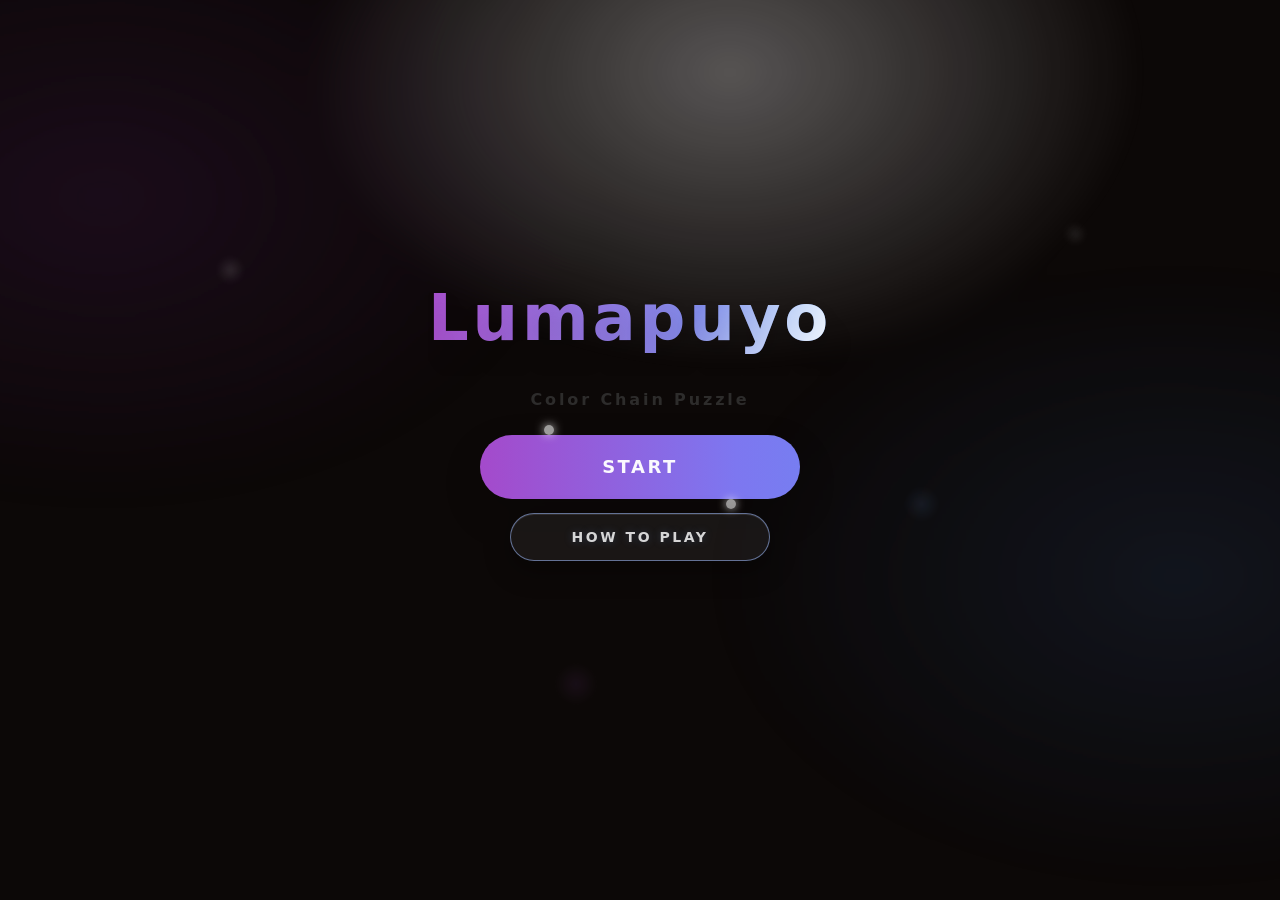
<file: index.html>
<!DOCTYPE html>
<html lang="ja">

<head>
    <meta charset="UTF-8">
    <meta name="viewport" content="width=device-width, initial-scale=1.0">
    <title>Lumapuyo</title>

    <script src="src/top.js" defer></script>
    <link rel="stylesheet" href="css/top.css">
</head>

<body>
    <div class="titleScreen" id="titleScreen">
        <div class="sparkLayer" aria-hidden="true"></div>
        <div class="titleInner">
            <h1 class="logo"><span data-text="Lumapuyo">Lumapuyo</span></h1>
            <p class="subtitle">Color Chain Puzzle</p>

            <button class="startBtn" id="startBtn">START</button>
            <button class="howBtn" id="howBtn">HOW TO PLAY</button>
        </div>
    </div>

    <div class="modal" id="howModal" aria-hidden="true">
        <div class="modal__backdrop" data-close></div>

        <div class="modal__panel" role="dialog" aria-modal="true" aria-labelledby="howTitle">
            <button class="modal__close" type="button" aria-label="閉じる" data-close>×</button>

            <h2 class="modal__title" id="howTitle">操作方法</h2>

            <div class="modal__content">
                <ol class="howList">
                    <li class="pcOnly">← →：移動</li>
                    <li class="pcOnly">↑：左回転</li>
                    <li class="pcOnly">Z：右回転</li>
                    <li class="pcOnly">↓：落下加速</li>
                    <li class="pcOnly">同じ色を4つ以上つなげると消える</li>
                    <li class="pcOnly">連鎖するとスコアUP！</li>
                    <li class="pcOnly">詰まったら R でリトライ / T でタイトル画面に戻る</li>
                </ol>
                <div class="howNote">
                    <div class="howNote__title">スマホ操作</div>
                    <div class="howNote__body">
                        左右スワイプ = 移動<br>
                        下スワイプ = 落下加速<br>
                        タップ = 回転<br>
                        長押し = 連続落下
                    </div>
                </div>

                <div class="modal__actions">
                    <button class="modal__btn" type="button" data-close>OK</button>
                </div>
            </div>
        </div>
    </div>

</body>

</html>
</file>
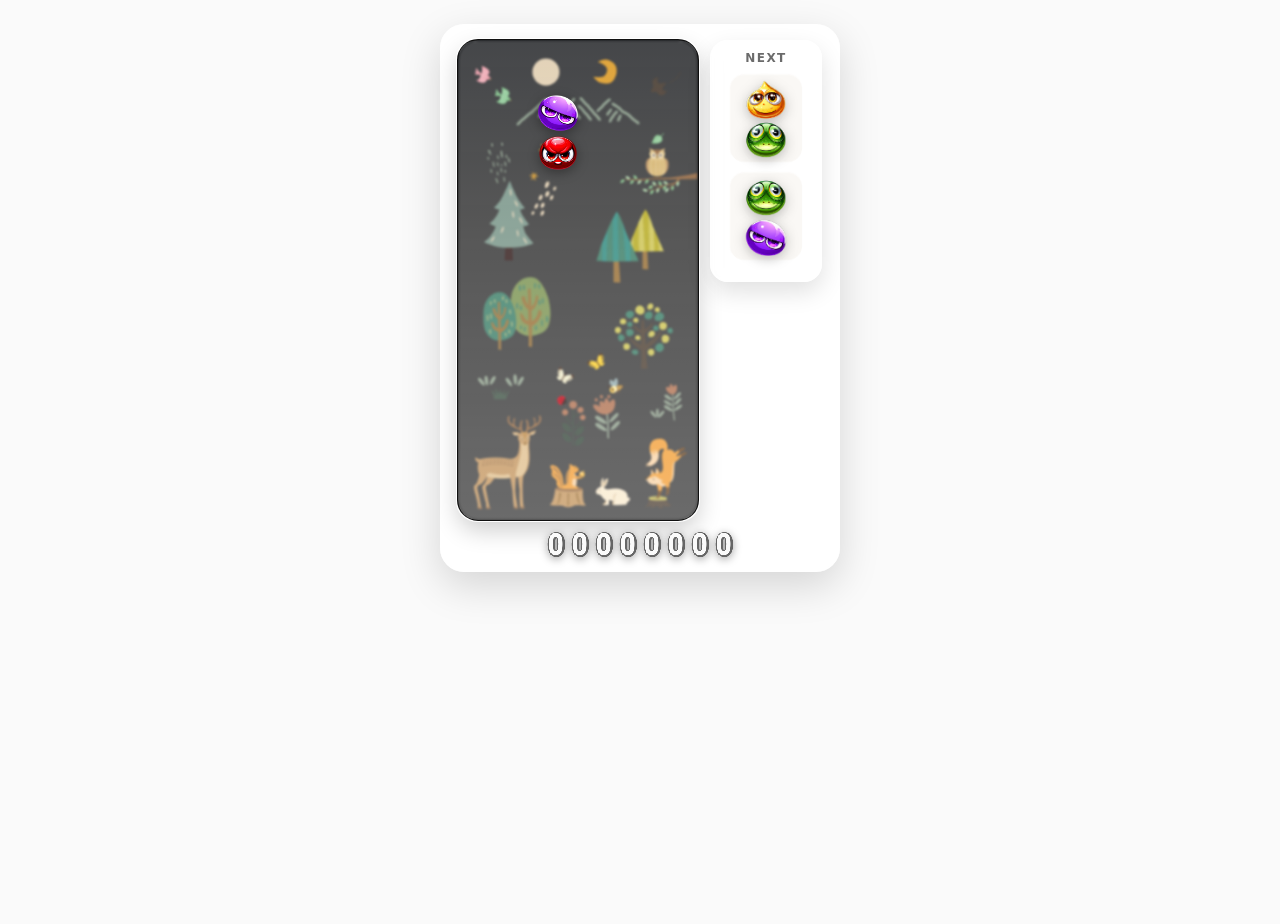
<file: game.html>
<!DOCTYPE html>
<html lang="ja">

<head>
    <meta charset="UTF-8">
    <meta name="viewport" content="width=device-width, initial-scale=1.0">
    <title>Lumapuyo</title>
    <script src="src/config.js"></script>
    <script src="src/image.js"></script>
    <script src="src/stage.js"></script>
    <script src="src/player.js"></script>
    <script src="src/touch.js"></script>
    <script src="src/effects.js"></script>
    <script src="src/game.js"></script>
    <link rel="stylesheet" href="css/game.css" />
</head>

<body>
    <div class="gameFrame">
        <div class="playRow">
            <div class="stageWrap">
                <div id="stage" tabindex="0"></div>
                <div id="uiLayer" aria-hidden="true"></div>
            </div>

            <div id="next"></div>
        </div>
        <div id="score"></div>
    </div>

    <div style="display: none">
        <img src="img/puyo_1.png" id="puyo_1">
        <img src="img/puyo_2.png" id="puyo_2">
        <img src="img/puyo_3.png" id="puyo_3">
        <img src="img/puyo_4.png" id="puyo_4">
        <img src="img/puyo_5.png" id="puyo_5">
        <img src="img/zenkeshi.png" id="zenkeshi">
        <img src="img/batankyu.png" id="batankyu">
    </div>
</body>

</html>
</file>
<file: css/top.css>
body {
    margin: 0;
}

.titleScreen {
    position: relative;
    isolation: isolate;
    display: grid;
    place-items: center;
    background: #0c0807;
    overflow: hidden;
    min-height: 100svh;
    transform-origin: 50% 45%;
    transition: transform 520ms cubic-bezier(.22, 1, .36, 1);
}

.titleScreen::before {
    content: "";
    position: absolute;
    inset: -20%;
    z-index: 0;
    pointer-events: none;

    background:
        radial-gradient(900px 600px at 20% 30%, rgba(164, 74, 203, .10), transparent 55%),
        radial-gradient(900px 600px at 80% 60%, rgba(90, 157, 245, .10), transparent 55%),
        radial-gradient(700px 500px at 55% 20%, rgba(255, 255, 255, .35), transparent 60%);
    filter: blur(10px) saturate(1.15) contrast(1.05);
    opacity: .9;

    animation: bgDrift 12s ease-in-out infinite;
    will-change: transform;
}

@keyframes bgDrift {

    0%,
    100% {
        transform: translate3d(0, 0, 0) scale(1);
    }

    50% {
        transform: translate3d(-2%, 1%, 0) scale(1.03);
    }
}

.titleScreen::after {
    content: "";
    position: absolute;
    inset: 0;
    z-index: 0;
    pointer-events: none;
    mix-blend-mode: screen;

    filter:
        drop-shadow(0 0 10px rgba(255, 255, 255, .22)) drop-shadow(0 0 18px rgba(90, 157, 245, .14)) drop-shadow(0 0 18px rgba(164, 74, 203, .12));
    opacity: var(--p-opacity, .72);

    animation:
        particles 9s ease-in-out infinite,
        twinkle 1.6s steps(2, end) infinite;

    will-change: transform;
}

@keyframes particles {

    0%,
    100% {
        transform: translate3d(0, 0, 0);
    }

    50% {
        transform: translate3d(12px, -10px, 0);
    }
}

@keyframes twinkle {

    0%,
    100% {
        filter: blur(.2px) brightness(1) contrast(1);
    }

    50% {
        filter: blur(.15px) brightness(1.18) contrast(1.08);
    }
}

.titleInner {
    position: relative;
    z-index: 1;
    display: flex;
    flex-direction: column;
    align-items: center;
    justify-content: center;
    padding: 40px 22px;
    transform: translateY(clamp(-32px, -3vh, -12px)) translateY(8px);
    opacity: 0;
    animation: fadeInTitle 900ms cubic-bezier(.22, 1, .36, 1) forwards;
    animation-delay: 200ms;
}

@keyframes fadeInTitle {
    0% {
        opacity: 0;
        transform: translateY(clamp(-32px, -3vh, -12px)) translateY(12px);
    }

    100% {
        opacity: 1;
        transform: translateY(clamp(-32px, -3vh, -12px)) translateY(0);
    }
}

.logo {
    margin: 0 auto;
    font: 900 64px/1.05 system-ui, "Zen Maru Gothic";
    letter-spacing: 0.06em;
    position: relative;
    display: inline-block;
    overflow: hidden;
    border-radius: 14px;
}

.logo span {
    position: relative;
    display: inline-block;
    padding: 12px 10px;

    color: transparent;
    -webkit-text-fill-color: transparent;

    animation:
        floatLogo 4.2s ease-in-out infinite,
        shadowBreath 4.2s ease-in-out infinite;
    animation-delay: 1.2s;
    animation-fill-mode: both;
    will-change: transform;
}

@keyframes floatLogo {

    0%,
    100% {
        transform: translateY(0);
    }

    50% {
        transform: translateY(-3px);
    }
}

@keyframes shadowBreath {

    0%,
    100% {
        text-shadow: 0 10px 22px rgba(0, 0, 0, .08);
    }

    50% {
        text-shadow: 0 14px 26px rgba(0, 0, 0, .12);
    }
}

.logo span::before {
    content: attr(data-text);
    position: absolute;
    inset: 0;
    z-index: 1;

    background: linear-gradient(90deg, #a44acb, #5a9df5);
    -webkit-background-clip: text;
    -webkit-text-fill-color: transparent;

    text-shadow: 0 10px 22px rgba(0, 0, 0, .08);
    pointer-events: none;
}

.logo span::after {
    content: attr(data-text);
    position: absolute;
    inset: 0;
    z-index: 2;
    pointer-events: none;

    background: linear-gradient(120deg,
            rgba(255, 255, 255, 0) 0%,
            rgba(255, 255, 255, .10) 38%,
            rgba(255, 255, 255, .95) 50%,
            rgba(255, 255, 255, .10) 62%,
            rgba(255, 255, 255, 0) 100%);

    background-size: 260% 100%;
    background-position: -140% 0;

    -webkit-background-clip: text;
    -webkit-text-fill-color: transparent;

    mix-blend-mode: screen;
    opacity: .95;
    filter: blur(0.6px);

    animation: titleShineBG 3.2s ease-in-out infinite;
}

.logo.pause span::after {
    animation: none;
}

@keyframes titleShineBG {
    0% {
        background-position: 140% 0;
    }

    40% {
        background-position: -180% 0;
    }

    100% {
        background-position: -180% 0;
    }
}

.subtitle {
    margin: 14px 0 26px;
    font: 700 16px/1.2 system-ui, "Noto Sans JP";
    letter-spacing: 0.18em;
    color: rgba(58, 58, 58, .72);
    animation-delay: 0.35s;
}

.startBtn {
    -webkit-tap-highlight-color: transparent;
    outline: none;
    -webkit-appearance: none;
    appearance: none;
    position: relative;
    width: min(320px, 86vw);
    height: 64px;
    border: none;
    border-radius: 999px;

    background: linear-gradient(90deg, #a44acb 0%, #7d77f0 40%, #5a9df5 100%);
    background-size: 200% 100%;
    background-position: 0% 50%;

    color: rgba(255, 255, 255, .96);
    font: 800 18px/1 system-ui, "Noto Sans JP";
    letter-spacing: 0.14em;
    cursor: pointer;
    box-shadow: 0 16px 40px rgba(0, 0, 0, .16);

    transition: transform .12s ease, box-shadow .12s ease, filter .12s ease,
        background-position .6s ease;

    animation: btnShine 6s ease-in-out infinite;
}

.startBtn:hover {
    transform: translateY(-1px);
    filter: brightness(1.03);
    box-shadow: 0 18px 46px rgba(0, 0, 0, .18);
    background-position: 100% 50%;
}

.startBtn:active {
    transform: translateY(1px) scale(0.99);
    box-shadow: 0 12px 30px rgba(0, 0, 0, .14);
}

@keyframes btnShine {
    0% {
        background-position: 0% 50%;
    }

    50% {
        background-position: 100% 50%;
    }

    100% {
        background-position: 0% 50%;
    }
}

@media (max-width: 480px) {
    .logo {
        font-size: 48px;
    }
}

.startBtn::before,
.startBtn::after {
    content: "";
    position: absolute;
    width: 10px;
    height: 10px;
    border-radius: 50%;
    background: rgba(255, 255, 255, 0.6);
    box-shadow: 0 0 10px rgba(255, 255, 255, 0.8);
    animation: sparkle 2s infinite ease-in-out;
}

.startBtn::before {
    top: -10px;
    left: 20%;
}

.startBtn::after {
    bottom: -10px;
    right: 20%;
}

@keyframes sparkle {

    0%,
    100% {
        transform: scale(1);
        opacity: 0.6;
    }

    50% {
        transform: scale(1.5);
        opacity: 1;
    }
}

.startBtn:focus-visible {
    outline: none;
    box-shadow:
        0 0 0 4px rgba(90, 157, 245, .22),
        0 16px 40px rgba(0, 0, 0, .16);
}

.howBtn {
    position: relative;
    overflow: hidden;
    isolation: isolate;
    z-index: 0;
    margin-top: 14px;
    width: min(260px, 70vw);
    height: 48px;
    border-radius: 999px;

    border: 1px solid rgba(160, 190, 255, .55);
    background: rgba(255, 255, 255, .06);

    color: rgba(255, 255, 255, .82);

    font: 700 14px/1 system-ui, "Noto Sans JP";
    letter-spacing: .18em;
    cursor: pointer;

    box-shadow:
        0 10px 26px rgba(0, 0, 0, .35),
        inset 0 1px 0 rgba(255, 255, 255, .10);

    transition:
        background .25s ease,
        color .25s ease,
        border-color .25s ease,
        transform .12s ease,
        box-shadow .25s ease;
    text-shadow: 0 0 10px rgba(120, 170, 255, .22);
}

.howBtn::before {
    content: "";
    position: absolute;
    top: -30%;
    left: -60%;
    width: 45%;
    height: 160%;
    pointer-events: none;
    z-index: 0;

    background: linear-gradient(120deg,
            transparent 0%,
            rgba(255, 255, 255, .0) 30%,
            rgba(255, 255, 255, .55) 50%,
            rgba(255, 255, 255, .0) 70%,
            transparent 100%);

    transform: skewX(-20deg);
    opacity: 0;
    transition: opacity .2s ease;
}

.howBtn:hover {
    background: rgba(255, 255, 255, .10);
    border-color: rgba(160, 190, 255, .80);
    color: rgba(255, 255, 255, .92);
    transform: translateY(-1px);
    box-shadow:
        0 14px 32px rgba(0, 0, 0, .45),
        inset 0 1px 0 rgba(255, 255, 255, .14);
}

.howBtn:hover::before {
    opacity: 1;
    animation: howShine 850ms cubic-bezier(.22, 1, .36, 1) 1;
    animation-fill-mode: both;
}

.howBtn:active {
    transform: translateY(1px);
    background: rgba(255, 255, 255, .08);
}

@keyframes howShine {
    0% {
        left: -60%;
    }

    100% {
        left: 120%;
    }
}

.howBtn:active {
    transform: translateY(1px);
}

.howBtn:active::before {
    opacity: 1;
    animation: howShine 520ms cubic-bezier(.22, 1, .36, 1) 1;
}

@media(max-width:480px) {
    .howBtn {
        margin-top: 18px;
    }
}

.modal {
    position: fixed;
    inset: 0;
    z-index: 50;
    display: grid;
    place-items: center;
    opacity: 0;
    pointer-events: none;
    transition: opacity .22s cubic-bezier(.22, 1, .36, 1);
}

.modal.is-open {
    opacity: 1;
    pointer-events: auto;
}

.modal__backdrop {
    position: absolute;
    inset: 0;
    background: rgba(20, 20, 28, .35);
    backdrop-filter: blur(6px);
}

.modal__panel {
    position: relative;
    width: min(520px, calc(100vw - 48px));
    border-radius: 22px;
    padding: 18px 18px 16px;
    background: rgba(255, 255, 255, .86);
    box-shadow: 0 20px 60px rgba(0, 0, 0, .22);
    border: 1px solid rgba(90, 157, 245, .18);
    transform: translateY(10px) scale(.98);
    transition: transform .22s cubic-bezier(.22, 1, .36, 1);
    z-index: 1;
    margin: 0 auto;
}

.modal.is-open .modal__panel {
    transform: translateY(0) scale(1);
}

.modal__title {
    margin: 6px 0 10px;
    font: 900 18px/1.2 system-ui, "Noto Sans JP";
    letter-spacing: .12em;
    color: rgba(58, 58, 58, .82);
    text-align: center;
}

.modal__content {
    padding: 10px 12px 6px;
    opacity: 0;
    transform: translateY(6px);
    transition: .25s ease;
}

.modal.is-open .modal__content {
    opacity: 1;
    transform: translateY(0);
}

.howList {
    margin: 0;
    padding-left: 1.2em;
    color: rgba(58, 58, 58, .78);
    font: 600 14px/1.7 system-ui, "Noto Sans JP";
}

.howNote {
    margin: 10px 0 0;
    text-align: center;
    font-size: 13px;
    font-weight: 700;
    letter-spacing: .08em;
}

.howNote__title {
    font-size: 13px;
    font-weight: 800;
    letter-spacing: .10em;
    color: rgba(58, 58, 58, .70);
}

.howNote__body {
    margin-top: 6px;
    font-size: 13px;
    font-weight: 700;
    letter-spacing: .06em;
    color: rgba(58, 58, 58, .55);
    line-height: 1.7;
}

.modal__actions {
    display: flex;
    justify-content: center;
    padding: 10px 0 2px;
}

.modal__btn {
    width: min(220px, 70vw);
    height: 44px;
    border: none;
    border-radius: 999px;
    background: linear-gradient(90deg, rgba(164, 74, 203, .85), rgba(90, 157, 245, .85));
    color: rgba(255, 255, 255, .96);
    font: 800 14px/1 system-ui, "Noto Sans JP";
    letter-spacing: .16em;
    cursor: pointer;
    box-shadow: 0 12px 28px rgba(0, 0, 0, .14);
}

.modal__close {
    position: absolute;
    top: 10px;
    right: 10px;
    width: 38px;
    height: 38px;
    border: none;
    border-radius: 12px;
    background: rgba(250, 248, 244, .7);
    color: rgba(58, 58, 58, .7);
    cursor: pointer;
    box-shadow: inset 0 1px 0 rgba(255, 255, 255, .6);
}

#titleScreen {
    opacity: 1;
    transform: translateZ(0) scale(1);
    transform-origin: center;
    filter: blur(0);
    transition:
        opacity 420ms cubic-bezier(.22, 1, .36, 1),
        transform 420ms cubic-bezier(.22, 1, .36, 1),
        filter 420ms cubic-bezier(.22, 1, .36, 1);
    will-change: opacity, transform, filter;
    will-change: transform, filter;
}

body.isModalOpen #titleScreen {
    transform: translateZ(0) scale(0.98);
    filter: blur(1.4px);
}

#titleScreen.is-leaving {
    opacity: 0;
    transform: translateZ(0) scale(1.12);
    filter: blur(8px);
}

.titleScreen.zooming::after {
    animation: particlesCollect .5s forwards;
}

.titleScreen.is-zooming::after {
    animation: particlesCollect 520ms cubic-bezier(.22, 1, .36, 1) forwards;
    opacity: .95;
}

.titleScreen.is-zooming::before {
    animation: bgCollect 520ms cubic-bezier(.22, 1, .36, 1) forwards;
}

.titleScreen.is-zooming {
    transform: scale(1.08);
    --p-opacity: .95;
    --p2-opacity: .75;
}

.titleScreen.is-zooming .titleInner {
    transition: opacity 260ms ease;
    opacity: 0.2;
}

.titleScreen.is-zooming .sparkLayer {
    animation: particlesCollect2 520ms cubic-bezier(.22, 1, .36, 1) forwards;
    opacity: .7;
}

@keyframes particlesCollect2 {
    0% {
        transform: translate3d(0, 0, 0) scale(1);
        filter: blur(1.2px);
    }

    100% {
        transform: translate3d(0, 0, 0) scale(.2);
        filter: blur(2.2px);
    }
}

@keyframes particlesCollect {
    0% {
        transform: translate3d(0, 0, 0) scale(1);
        opacity: .9;
        filter: blur(0px);
    }

    100% {
        transform: translate3d(0, 0, 0) scale(0.15);
        opacity: 0;
        filter: blur(1.2px);
    }
}

@keyframes bgCollect {
    0% {
        transform: translate3d(0, 0, 0) scale(1.03);
        opacity: .9;
    }

    100% {
        transform: translate3d(0, 0, 0) scale(1.10);
        opacity: .75;
    }
}

.sparkLayer {
    position: absolute;
    inset: 0;
    z-index: 0;
    pointer-events: none;
    mix-blend-mode: screen;
    opacity: var(--p2-opacity, .55);
    filter: blur(1.6px) drop-shadow(0 0 26px rgba(255, 255, 255, .22)) drop-shadow(0 0 30px rgba(90, 157, 245, .18)) drop-shadow(0 0 30px rgba(164, 74, 203, .16));

    background:
        radial-gradient(22px 22px at 18% 30%, rgba(255, 255, 255, .18), transparent 62%),
        radial-gradient(26px 26px at 72% 56%, rgba(90, 157, 245, .16), transparent 64%),
        radial-gradient(30px 30px at 45% 76%, rgba(164, 74, 203, .14), transparent 66%),
        radial-gradient(18px 18px at 84% 26%, rgba(255, 255, 255, .14), transparent 62%);

    animation:
        particles2 11s ease-in-out infinite,
        twinkle2 2.2s steps(2, end) infinite;
    will-change: transform;
}

@keyframes twinkle2 {

    0%,
    100% {
        opacity: var(--p2-opacity, .55);
    }

    50% {
        opacity: calc(var(--p2-opacity, .55) + .10);
    }
}

@keyframes particles2 {

    0%,
    100% {
        transform: translate3d(0, 0, 0);
    }

    50% {
        transform: translate3d(-10px, 8px, 0);
    }
}

@media (prefers-reduced-motion: reduce) {
    .logo span {
        animation: none;
    }

    .titleScreen::before,
    .titleScreen::after {
        animation: none;
    }

    .startBtn {
        animation: none;
    }

    .howBtn:hover::before {
        animation: none;
        opacity: .18;
    }

    .modal,
    .modal__panel {
        transition: none;
    }

    #titleScreen {
        transition: none;
    }

    #titleScreen {
        transition: none;
    }

    #titleScreen.is-leaving {
        transform: none;
        filter: none;
    }

    .titleScreen.is-zooming {
        transform: none;
    }

    .titleScreen.is-zooming::before,
    .titleScreen.is-zooming::after {
        animation: none;
    }
}

@media (pointer: fine) {
    .howNote {
        opacity: .75;
    }
}

@media (pointer: coarse) {
    .pcOnly {
        display: none;
    }

    .modal__content {
        padding: 6px 12px 6px;
    }
}

@media (max-width: 480px) {
    .sparkLayer {
        filter: blur(2px) drop-shadow(0 0 32px rgba(255, 255, 255, .22)) drop-shadow(0 0 34px rgba(90, 157, 245, .18)) drop-shadow(0 0 34px rgba(164, 74, 203, .16));
    }
}
</file>
<file: css/game.css>
html,
body {
    height: 100%;
    overflow: hidden;
}

body {
    margin: 0;
    display: flex;
    justify-content: center;
    align-items: flex-start;
    padding-top: 24px;
    background: #fafafa;
}

.gameFrame {
    width: fit-content;
    margin: 0 auto;
    display: flex;
    flex-direction: column;
    align-items: center;
    gap: 10px;
    padding: 16px 18px 14px;
    border-radius: 24px;
    background: rgba(255, 255, 255, .85);
    box-shadow: 0 14px 40px rgba(0, 0, 0, .15);
    backdrop-filter: blur(6px);
}

#stage {
    position: relative;
    margin: 0 auto;
    overflow: hidden;
    background-image: url(../img/bg.png);
    background-repeat: no-repeat;
    background-position: center;
    background-size: contain;
    background-color: #faf8f4;
    border-radius: 20px;
    box-shadow:
        0 10px 25px rgba(0, 0, 0, 0.2),
        inset 0 1px 0 rgba(255, 255, 255, 0.6);
}

#stage img.puyo {
    position: absolute;
    z-index: 2;
}

#stage::before {
    content: "";
    position: absolute;
    inset: 0;
    background: linear-gradient(rgba(200, 220, 255, 0.08),
            rgba(255, 255, 255, 0.15) 40%,
            rgba(255, 255, 255, 0.25));
    pointer-events: none;
    z-index: 1;
    backdrop-filter: blur(1px);
}

#stage img {
    filter: drop-shadow(0 3px 6px rgba(0, 0, 0, 0.35));
}

#stage .overlay {
    position: absolute;
    inset: 0;
    background: rgba(0, 0, 0, 0.55);
    opacity: 0;
    z-index: 100;
    pointer-events: none;
}

#stage .prompt {
    position: absolute;
    left: 0;
    right: 0;
    bottom: 18px;
    text-align: center;
    font: 700 18px/1.2 system-ui, "Noto Sans JP";
    letter-spacing: .08em;
    color: rgba(255, 255, 255, 0.92);
    text-shadow: 0 3px 10px rgba(0, 0, 0, 0.45);
    opacity: 0;
    z-index: 110;
    pointer-events: none;
}

.score {
    position: relative;
    width: fit-content;
    display: flex;
    gap: 2px;
    justify-content: center;
}

.scoreDigit {
    width: 22px;
    height: auto;
    position: static;
    z-index: 30;
    image-rendering: pixelated;
    filter: drop-shadow(0 2px 4px rgba(0, 0, 0, .35));
}

.score.pop {
    animation: scorePop .15s ease;
}

@keyframes scorePop {
    0% {
        transform: scale(1);
    }

    50% {
        transform: scale(1.25);
    }

    100% {
        transform: scale(1);
    }
}

#score {
    width: 100%;
    display: flex;
    justify-content: center;
    align-items: center;
    pointer-events: none;
}

#score .score {
    display: flex;
    gap: 2px;
}

#stage .scoreFloat {
    position: absolute;
    z-index: 120;
    left: 0;
    top: 0;
    transform: translate(-50%, -50%);
    font: 800 18px/1 system-ui, "Noto Sans JP";
    letter-spacing: .04em;
    color: rgba(255, 255, 255, 0.95);
    text-shadow:
        0 2px 8px rgba(0, 0, 0, .35),
        0 0 10px rgba(255, 255, 255, .18);
    pointer-events: none;
    will-change: transform, opacity;
    animation: scoreFloatUp 650ms ease-out forwards;
}

@keyframes scoreFloatUp {
    0% {
        transform: translate(-50%, -50%) translateY(0) scale(1);
        opacity: 0;
    }

    15% {
        opacity: 1;
    }

    100% {
        transform: translate(-50%, -50%) translateY(-40px) scale(1.05);
        opacity: 0;
    }
}

.playRow {
    display: flex;
    align-items: flex-start;
    gap: 12px;
}

#next {
    width: 92px;
    padding: 12px 10px;
    border-radius: 18px;
    background: rgba(255, 255, 255, .85);
    box-shadow: 0 10px 25px rgba(0, 0, 0, .12);
    backdrop-filter: blur(6px);
}

#next .title {
    font: 800 12px/1 system-ui, "Noto Sans JP";
    letter-spacing: .12em;
    color: rgba(58, 58, 58, .75);
    text-align: center;
    margin-bottom: 10px;
}

#next .box {
    position: relative;
    width: 72px;
    height: 88px;
    margin: 0 auto 10px;
    border-radius: 14px;
    background: rgba(250, 248, 244, .9);
    box-shadow: inset 0 1px 0 rgba(255, 255, 255, .6);
    transform-origin: center;
    transition: transform 0.18s cubic-bezier(.22, 1, .36, 1),
        opacity 0.18s cubic-bezier(.22, 1, .36, 1);
    will-change: transform, opacity;
}

#next.animating .box {
    pointer-events: none;
}

#next img.puyo {
    position: absolute;
    left: 16px;
    filter: drop-shadow(0 3px 6px rgba(0, 0, 0, .25));
}

#next .box.pop {
    animation: nextPop .12s ease;
}

@keyframes nextPop {
    0% {
        transform: scale(1);
    }

    50% {
        transform: scale(1.15);
    }

    100% {
        transform: scale(1);
    }
}

#stage .retryUI {
    position: absolute;
    left: 0;
    right: 0;
    bottom: 14px;
    display: flex;
    justify-content: center;
    gap: 10px;
    opacity: 0;
    transform: translateY(8px);
    transition: opacity .22s ease, transform .22s ease;
    z-index: 120;
    pointer-events: none;
}

#stage .retryUI.show {
    opacity: 1;
    transform: translateY(0);
    pointer-events: auto;
}

#stage .retryUI button {
    -webkit-tap-highlight-color: transparent;
    border: none;
    border-radius: 999px;
    height: 44px;
    padding: 0 16px;
    font: 800 13px/1 system-ui, "Noto Sans JP";
    letter-spacing: .14em;
    color: rgba(255, 255, 255, .96);
    box-shadow: 0 10px 24px rgba(0, 0, 0, .25);
}

#stage .retryUI .retryBtn {
    background: linear-gradient(90deg, rgba(164, 74, 203, .92), rgba(90, 157, 245, .92));
}

#stage .retryUI .titleBtn {
    background: rgba(255, 255, 255, .14);
    border: 1px solid rgba(255, 255, 255, .35);
    color: rgba(255, 255, 255, .92);
    backdrop-filter: blur(6px);
}

.stageWrap {
    position: relative;
    width: fit-content;
    height: fit-content;
}

#uiLayer {
    position: absolute;
    inset: 0;
    pointer-events: none;
    z-index: 200;
}

.chainPop {
    position: absolute;
    left: 50%;
    top: 35%;
    transform: translate(-50%, -50%);
    font: 900 34px/1.0 system-ui, "Noto Sans JP";
    letter-spacing: .06em;
    color: rgba(255, 255, 255, .96);
    text-shadow: 0 8px 20px rgba(0, 0, 0, .35);
    filter: drop-shadow(0 0 16px rgba(90, 157, 245, .35));
    animation: chainPop 720ms cubic-bezier(.22, 1, .36, 1) both;
}

.chainPop small {
    display: block;
    margin-top: 6px;
    font: 800 14px/1.0 system-ui, "Noto Sans JP";
    opacity: .85;
    letter-spacing: .18em;
}

@keyframes chainPop {
    0% {
        opacity: 0;
        transform: translate(-50%, -50%) scale(.65);
    }

    30% {
        opacity: 1;
        transform: translate(-50%, -56%) scale(1.15);
    }

    55% {
        opacity: 1;
        transform: translate(-50%, -52%) scale(1.0);
    }

    100% {
        opacity: 0;
        transform: translate(-50%, -62%) scale(.98);
    }
}
</file>
